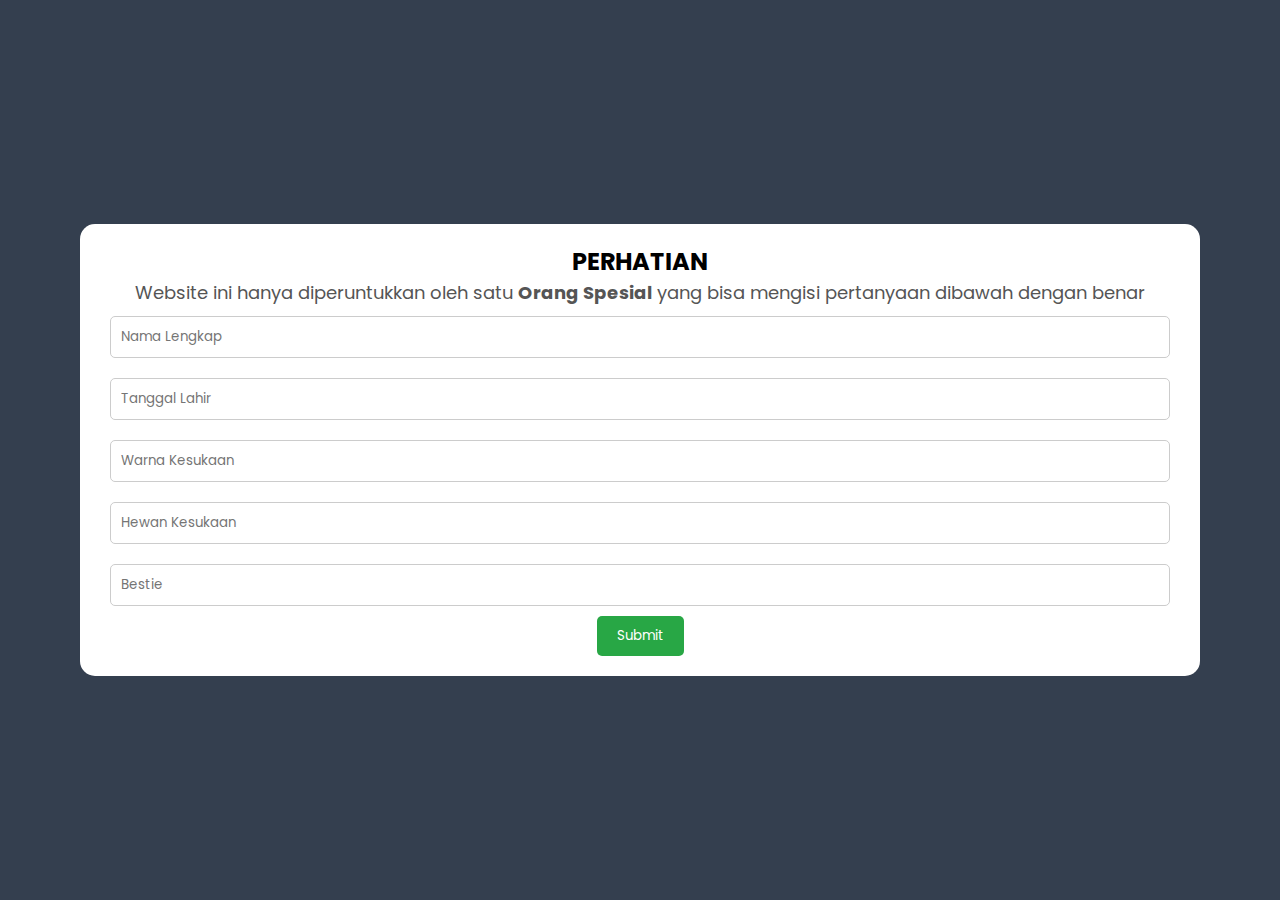
<file: index.html>
<!DOCTYPE html>
<html lang="en">
<head>
  <meta charset="UTF-8">
  <meta name="viewport" content="width=device-width, initial-scale=1.0">
  <link rel="stylesheet" href="css/style.css">
  <title>Umi Birthday</title>
</head>
<style>
  form input[type="text"],
  form input[type="date"] {
    width: calc(100% - 20px);
    padding: 10px;
    margin: 10px 0;
    border: 1px solid #ccc;
    border-radius: 5px;
  }
  form button {
    padding: 10px 20px;
    background-color: #28a745;
    color: #fff;
    border: none;
    border-radius: 5px;
    cursor: pointer;
  }
  form button:disabled {
    background-color: #ccc;
  }
</style>
<body>
  <div class="wrapper">
    <div class="container">
      <!-- Card Izin -->
      <div class="card">
        <h2>PERHATIAN</h2>
        <p>Website ini hanya diperuntukkan oleh satu <strong>Orang Spesial</strong> yang bisa mengisi pertanyaan dibawah dengan benar</p>
        <form id="authForm">
          <input type="text" id="name" placeholder="Nama Lengkap" required>
          <input type="text" id="birthDate" placeholder="Tanggal Lahir" required>
          <input type="text" id="favcolor" placeholder="Warna Kesukaan" required>
          <input type="text" id="favanimal" placeholder="Hewan Kesukaan" required>
          <input type="text" id="bestie" placeholder="Bestie" required>
          <button type="button" id="submitButton">Submit</button>
        </form>
      </div>
    </div>
  </div>
  <script>
    const correctName = "sumi fitria";
    const correctBirthDate = "27 november";
    const correctFavcolor = ["hitam", "biru", "merah muda"];
    const correctFavanimal = "kucing";
    const correctBestie = "sakit perut";

    const submitButton = document.getElementById('submitButton');

    submitButton.addEventListener('click', function () {
      const name = document.getElementById('name').value.toLowerCase().trim();
      const birthDate = document.getElementById('birthDate').value.toLowerCase().trim();
      const favcolor = document.getElementById('favcolor').value.toLowerCase().trim();
      const favanimal = document.getElementById('favanimal').value.toLowerCase().trim();
      const bestie = document.getElementById('bestie').value.toLowerCase().trim();

      // Periksa jawaban
      if (name === correctName && 
          birthDate === correctBirthDate && 
          correctFavcolor.includes(favcolor) && 
          favanimal === correctFavanimal && 
          bestie === correctBestie) {
        alert("Cieee.. ada yang makin tua nih wkwkwkk.");
        window.location.href = "imgslider.html"; // Pindah ke imgslider.html
      } else {
        alert("Siapa nih gakenal!");
      }
    });
  </script>
</body>
</html>
</file>
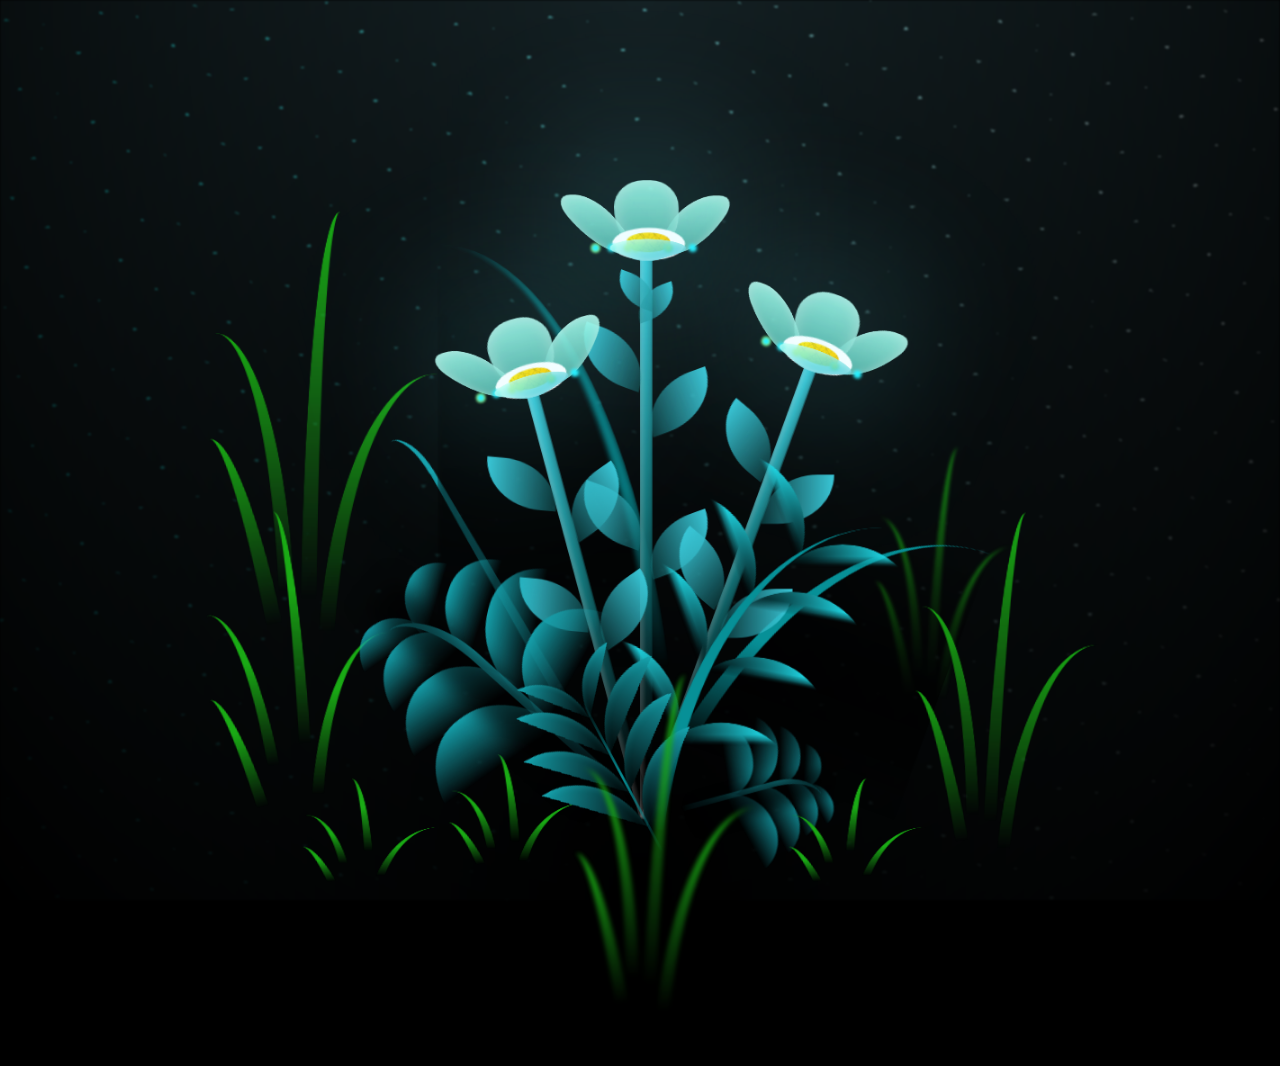
<file: flower.html>
<!DOCTYPE html>
<html lang="en">
<head>
    <meta charset="UTF-8">
    <meta http-equiv="X-UA-Compatible" content="IE=edge">
    <meta name="viewport" content="width=device-width, initial-scale=1.0">
    <link rel="stylesheet" href="css/main.css">
    <link rel="icon" href="img/flowers.png" type="image/x-icon">
    <title>flowers</title>
</head>
<body class="container">
  <!-- Pembuat code: https://codepen.io/mdusmanansari/pen/BamepLe -->
    <div class="night"></div>
    <div class="flowers">
      <div class="flower flower--1">
        <div class="flower__leafs flower__leafs--1">
          <div class="flower__leaf flower__leaf--1"></div>
          <div class="flower__leaf flower__leaf--2"></div>
          <div class="flower__leaf flower__leaf--3"></div>
          <div class="flower__leaf flower__leaf--4"></div>
          <div class="flower__white-circle"></div>
  
          <div class="flower__light flower__light--1"></div>
          <div class="flower__light flower__light--2"></div>
          <div class="flower__light flower__light--3"></div>
          <div class="flower__light flower__light--4"></div>
          <div class="flower__light flower__light--5"></div>
          <div class="flower__light flower__light--6"></div>
          <div class="flower__light flower__light--7"></div>
          <div class="flower__light flower__light--8"></div>
  
        </div>
        <div class="flower__line">
          <div class="flower__line__leaf flower__line__leaf--1"></div>
          <div class="flower__line__leaf flower__line__leaf--2"></div>
          <div class="flower__line__leaf flower__line__leaf--3"></div>
          <div class="flower__line__leaf flower__line__leaf--4"></div>
          <div class="flower__line__leaf flower__line__leaf--5"></div>
          <div class="flower__line__leaf flower__line__leaf--6"></div>
        </div>
      </div>
  
      <div class="flower flower--2">
        <div class="flower__leafs flower__leafs--2">
          <div class="flower__leaf flower__leaf--1"></div>
          <div class="flower__leaf flower__leaf--2"></div>
          <div class="flower__leaf flower__leaf--3"></div>
          <div class="flower__leaf flower__leaf--4"></div>
          <div class="flower__white-circle"></div>
  
          <div class="flower__light flower__light--1"></div>
          <div class="flower__light flower__light--2"></div>
          <div class="flower__light flower__light--3"></div>
          <div class="flower__light flower__light--4"></div>
          <div class="flower__light flower__light--5"></div>
          <div class="flower__light flower__light--6"></div>
          <div class="flower__light flower__light--7"></div>
          <div class="flower__light flower__light--8"></div>
  
        </div>
        <div class="flower__line">
          <div class="flower__line__leaf flower__line__leaf--1"></div>
          <div class="flower__line__leaf flower__line__leaf--2"></div>
          <div class="flower__line__leaf flower__line__leaf--3"></div>
          <div class="flower__line__leaf flower__line__leaf--4"></div>
        </div>
      </div>
  
      <div class="flower flower--3">
        <div class="flower__leafs flower__leafs--3">
          <div class="flower__leaf flower__leaf--1"></div>
          <div class="flower__leaf flower__leaf--2"></div>
          <div class="flower__leaf flower__leaf--3"></div>
          <div class="flower__leaf flower__leaf--4"></div>
          <div class="flower__white-circle"></div>
  
          <div class="flower__light flower__light--1"></div>
          <div class="flower__light flower__light--2"></div>
          <div class="flower__light flower__light--3"></div>
          <div class="flower__light flower__light--4"></div>
          <div class="flower__light flower__light--5"></div>
          <div class="flower__light flower__light--6"></div>
          <div class="flower__light flower__light--7"></div>
          <div class="flower__light flower__light--8"></div>
  
        </div>
        <div class="flower__line">
          <div class="flower__line__leaf flower__line__leaf--1"></div>
          <div class="flower__line__leaf flower__line__leaf--2"></div>
          <div class="flower__line__leaf flower__line__leaf--3"></div>
          <div class="flower__line__leaf flower__line__leaf--4"></div>
        </div>
      </div>
  
      <div class="grow-ans" style="--d:1.2s">
        <div class="flower__g-long">
          <div class="flower__g-long__top"></div>
          <div class="flower__g-long__bottom"></div>
        </div>
      </div>
  
      <div class="growing-grass">
        <div class="flower__grass flower__grass--1">
          <div class="flower__grass--top"></div>
          <div class="flower__grass--bottom"></div>
          <div class="flower__grass__leaf flower__grass__leaf--1"></div>
          <div class="flower__grass__leaf flower__grass__leaf--2"></div>
          <div class="flower__grass__leaf flower__grass__leaf--3"></div>
          <div class="flower__grass__leaf flower__grass__leaf--4"></div>
          <div class="flower__grass__leaf flower__grass__leaf--5"></div>
          <div class="flower__grass__leaf flower__grass__leaf--6"></div>
          <div class="flower__grass__leaf flower__grass__leaf--7"></div>
          <div class="flower__grass__leaf flower__grass__leaf--8"></div>
          <div class="flower__grass__overlay"></div>
        </div>
      </div>
  
      <div class="growing-grass">
        <div class="flower__grass flower__grass--2">
          <div class="flower__grass--top"></div>
          <div class="flower__grass--bottom"></div>
          <div class="flower__grass__leaf flower__grass__leaf--1"></div>
          <div class="flower__grass__leaf flower__grass__leaf--2"></div>
          <div class="flower__grass__leaf flower__grass__leaf--3"></div>
          <div class="flower__grass__leaf flower__grass__leaf--4"></div>
          <div class="flower__grass__leaf flower__grass__leaf--5"></div>
          <div class="flower__grass__leaf flower__grass__leaf--6"></div>
          <div class="flower__grass__leaf flower__grass__leaf--7"></div>
          <div class="flower__grass__leaf flower__grass__leaf--8"></div>
          <div class="flower__grass__overlay"></div>
        </div>
      </div>
  
      <div class="grow-ans" style="--d:2.4s">
        <div class="flower__g-right flower__g-right--1">
          <div class="leaf"></div>
        </div>
      </div>
  
      <div class="grow-ans" style="--d:2.8s">
        <div class="flower__g-right flower__g-right--2">
          <div class="leaf"></div>
        </div>
      </div>
  
      <div class="grow-ans" style="--d:2.8s">
        <div class="flower__g-front">
          <div class="flower__g-front__leaf-wrapper flower__g-front__leaf-wrapper--1">
            <div class="flower__g-front__leaf"></div>
          </div>
          <div class="flower__g-front__leaf-wrapper flower__g-front__leaf-wrapper--2">
            <div class="flower__g-front__leaf"></div>
          </div>
          <div class="flower__g-front__leaf-wrapper flower__g-front__leaf-wrapper--3">
            <div class="flower__g-front__leaf"></div>
          </div>
          <div class="flower__g-front__leaf-wrapper flower__g-front__leaf-wrapper--4">
            <div class="flower__g-front__leaf"></div>
          </div>
          <div class="flower__g-front__leaf-wrapper flower__g-front__leaf-wrapper--5">
            <div class="flower__g-front__leaf"></div>
          </div>
          <div class="flower__g-front__leaf-wrapper flower__g-front__leaf-wrapper--6">
            <div class="flower__g-front__leaf"></div>
          </div>
          <div class="flower__g-front__leaf-wrapper flower__g-front__leaf-wrapper--7">
            <div class="flower__g-front__leaf"></div>
          </div>
          <div class="flower__g-front__leaf-wrapper flower__g-front__leaf-wrapper--8">
            <div class="flower__g-front__leaf"></div>
          </div>
          <div class="flower__g-front__line"></div>
        </div>
      </div>
  
      <div class="grow-ans" style="--d:3.2s">
        <div class="flower__g-fr">
          <div class="leaf"></div>
          <div class="flower__g-fr__leaf flower__g-fr__leaf--1"></div>
          <div class="flower__g-fr__leaf flower__g-fr__leaf--2"></div>
          <div class="flower__g-fr__leaf flower__g-fr__leaf--3"></div>
          <div class="flower__g-fr__leaf flower__g-fr__leaf--4"></div>
          <div class="flower__g-fr__leaf flower__g-fr__leaf--5"></div>
          <div class="flower__g-fr__leaf flower__g-fr__leaf--6"></div>
          <div class="flower__g-fr__leaf flower__g-fr__leaf--7"></div>
          <div class="flower__g-fr__leaf flower__g-fr__leaf--8"></div>
        </div>
      </div>
  
      <div class="long-g long-g--0">
        <div class="grow-ans" style="--d:3s">
          <div class="leaf leaf--0"></div>
        </div>
        <div class="grow-ans" style="--d:2.2s">
          <div class="leaf leaf--1"></div>
        </div>
        <div class="grow-ans" style="--d:3.4s">
          <div class="leaf leaf--2"></div>
        </div>
        <div class="grow-ans" style="--d:3.6s">
          <div class="leaf leaf--3"></div>
        </div>
      </div>
  
      <div class="long-g long-g--1">
        <div class="grow-ans" style="--d:3.6s">
          <div class="leaf leaf--0"></div>
        </div>
        <div class="grow-ans" style="--d:3.8s">
          <div class="leaf leaf--1"></div>
        </div>
        <div class="grow-ans" style="--d:4s">
          <div class="leaf leaf--2"></div>
        </div>
        <div class="grow-ans" style="--d:4.2s">
          <div class="leaf leaf--3"></div>
        </div>
      </div>
  
      <div class="long-g long-g--2">
        <div class="grow-ans" style="--d:4s">
          <div class="leaf leaf--0"></div>
        </div>
        <div class="grow-ans" style="--d:4.2s">
          <div class="leaf leaf--1"></div>
        </div>
        <div class="grow-ans" style="--d:4.4s">
          <div class="leaf leaf--2"></div>
        </div>
        <div class="grow-ans" style="--d:4.6s">
          <div class="leaf leaf--3"></div>
        </div>
      </div>
  
      <div class="long-g long-g--3">
        <div class="grow-ans" style="--d:4s">
          <div class="leaf leaf--0"></div>
        </div>
        <div class="grow-ans" style="--d:4.2s">
          <div class="leaf leaf--1"></div>
        </div>
        <div class="grow-ans" style="--d:3s">
          <div class="leaf leaf--2"></div>
        </div>
        <div class="grow-ans" style="--d:3.6s">
          <div class="leaf leaf--3"></div>
        </div>
      </div>
  
      <div class="long-g long-g--4">
        <div class="grow-ans" style="--d:4s">
          <div class="leaf leaf--0"></div>
        </div>
        <div class="grow-ans" style="--d:4.2s">
          <div class="leaf leaf--1"></div>
        </div>
        <div class="grow-ans" style="--d:3s">
          <div class="leaf leaf--2"></div>
        </div>
        <div class="grow-ans" style="--d:3.6s">
          <div class="leaf leaf--3"></div>
        </div>
      </div>
  
      <div class="long-g long-g--5">
        <div class="grow-ans" style="--d:4s">
          <div class="leaf leaf--0"></div>
        </div>
        <div class="grow-ans" style="--d:4.2s">
          <div class="leaf leaf--1"></div>
        </div>
        <div class="grow-ans" style="--d:3s">
          <div class="leaf leaf--2"></div>
        </div>
        <div class="grow-ans" style="--d:3.6s">
          <div class="leaf leaf--3"></div>
        </div>
      </div>
  
      <div class="long-g long-g--6">
        <div class="grow-ans" style="--d:4.2s">
          <div class="leaf leaf--0"></div>
        </div>
        <div class="grow-ans" style="--d:4.4s">
          <div class="leaf leaf--1"></div>
        </div>
        <div class="grow-ans" style="--d:4.6s">
          <div class="leaf leaf--2"></div>
        </div>
        <div class="grow-ans" style="--d:4.8s">
          <div class="leaf leaf--3"></div>
        </div>
      </div>
  
      <div class="long-g long-g--7">
        <div class="grow-ans" style="--d:3s">
          <div class="leaf leaf--0"></div>
        </div>
        <div class="grow-ans" style="--d:3.2s">
          <div class="leaf leaf--1"></div>
        </div>
        <div class="grow-ans" style="--d:3.5s">
          <div class="leaf leaf--2"></div>
        </div>
        <div class="grow-ans" style="--d:3.6s">
          <div class="leaf leaf--3"></div>
        </div>
      </div>
    </div>
    <script src="script.js"></script>
  </body>
</html>
</file>
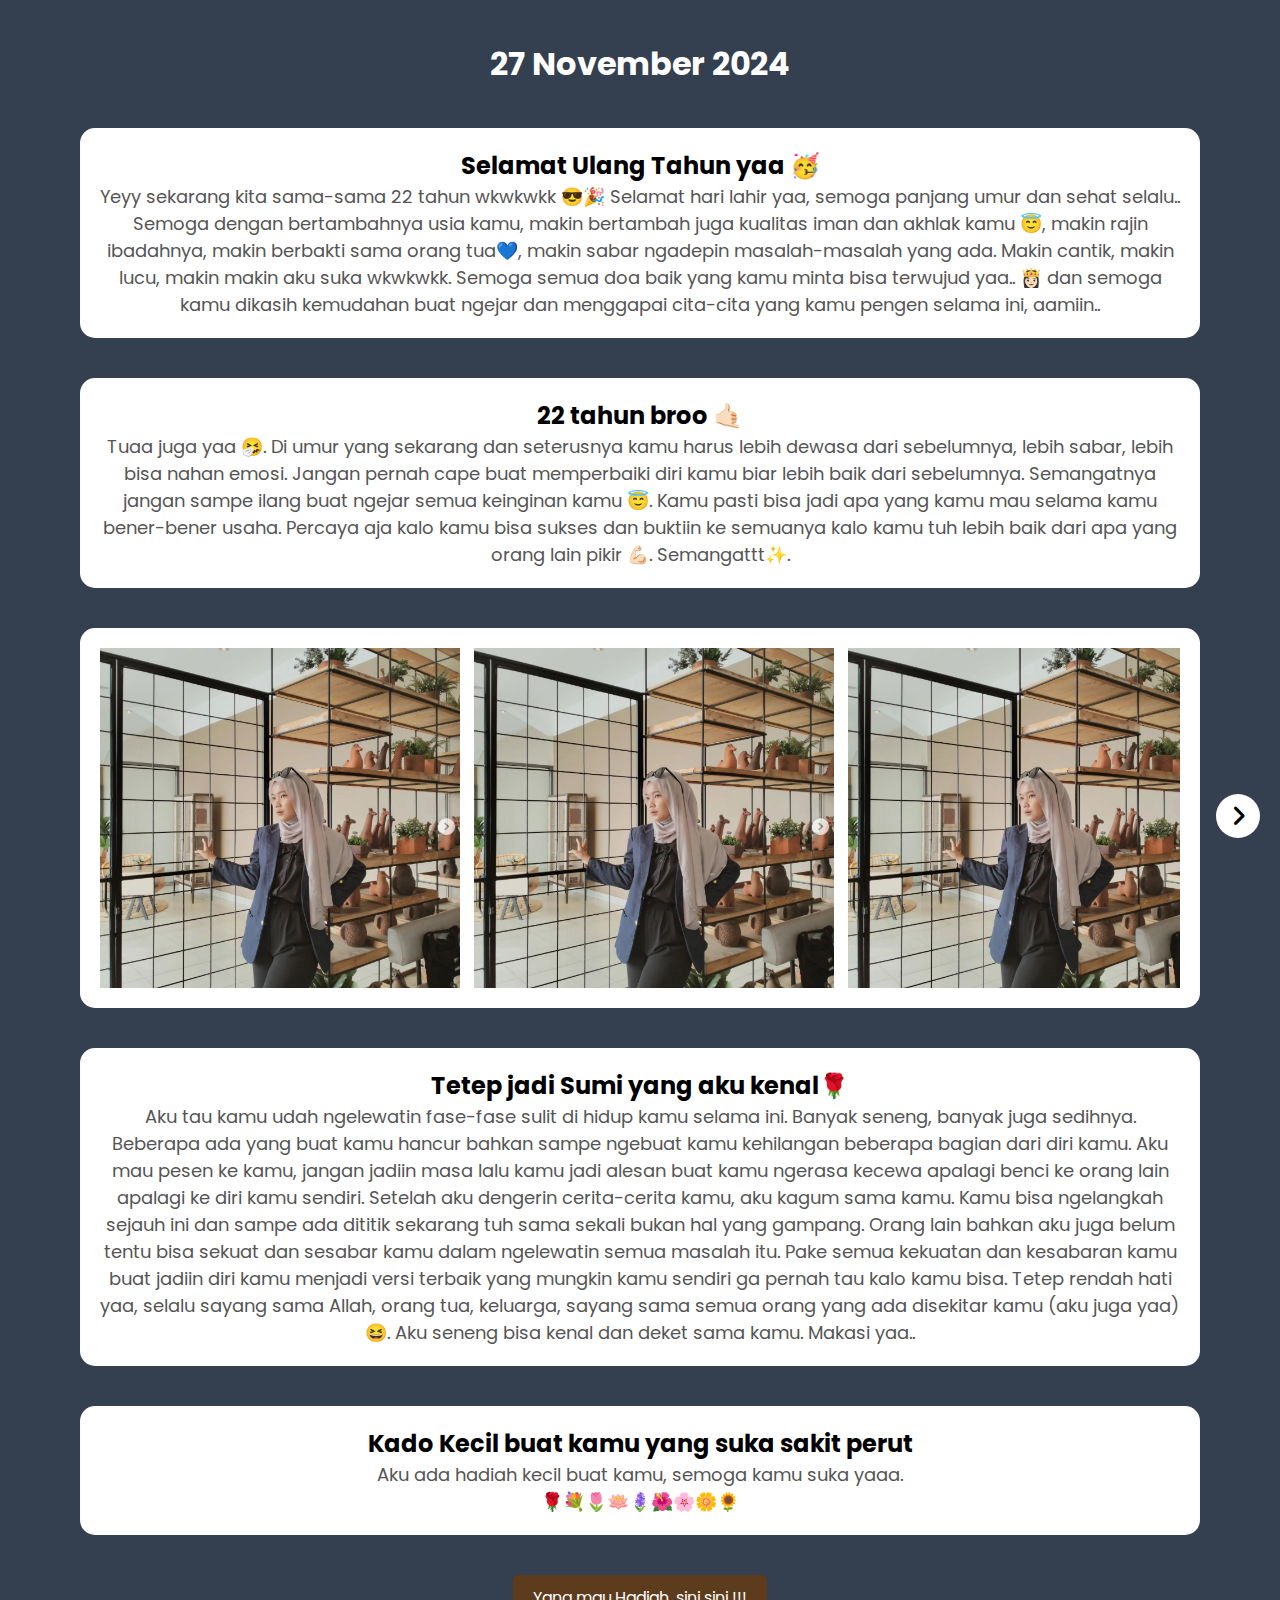
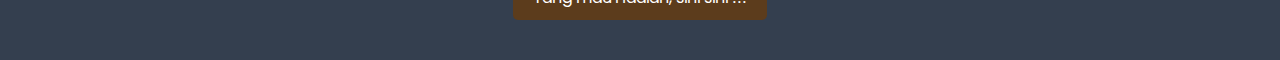
<file: imgslider.html>
<!DOCTYPE html>
<!-- Coding By CodingNepal - youtube.com/codingnepal -->
<html lang="en" dir="ltr">
  <head>
    <meta charset="utf-8" />
    <title>Umi Birthday</title>
    <link rel="stylesheet" href="css/style.css" />
    <meta name="viewport" content="width=device-width, initial-scale=1.0, maximum-scale=1, user-scalable=no" />
    <link
      rel="stylesheet"
      href="https://cdnjs.cloudflare.com/ajax/libs/font-awesome/6.2.0/css/all.min.css"
    />
    <script src="script.js" defer></script>
  </head>
  <body>
    <!-- Audio element for background music -->

    <h1 class="title">27 November 2024</h1>
    <div class="wrapper">
      <div class="container">
        <!-- Card Ucapan 1 -->
        <div class="card">
          <h2>Selamat Ulang Tahun yaa 🥳</h2>
          <p>
            Yeyy sekarang kita sama-sama 22 tahun wkwkwkk 😎🎉 Selamat hari
            lahir yaa, semoga panjang umur dan sehat selalu.. Semoga dengan
            bertambahnya usia kamu, makin bertambah juga kualitas iman dan
            akhlak kamu 😇, makin rajin ibadahnya, makin berbakti sama orang
            tua💙, makin sabar ngadepin masalah-masalah yang ada. Makin cantik,
            makin lucu, makin makin aku suka wkwkwkk. Semoga semua doa baik yang
            kamu minta bisa terwujud yaa.. 👸🏻 dan semoga kamu dikasih kemudahan
            buat ngejar dan menggapai cita-cita yang kamu pengen selama ini,
            aamiin..
          </p>
        </div>
        <!-- Card Ucapan  -->
        <div class="card">
          <h2>22 tahun broo 🤙🏻</h2>
          <p>
            Tuaa juga yaa 🤧. Di umur yang sekarang dan seterusnya kamu harus
            lebih dewasa dari sebelumnya, lebih sabar, lebih bisa nahan emosi.
            Jangan pernah cape buat memperbaiki diri kamu biar lebih baik dari
            sebelumnya. Semangatnya jangan sampe ilang buat ngejar semua
            keinginan kamu 😇. Kamu pasti bisa jadi apa yang kamu mau selama
            kamu bener-bener usaha. Percaya aja kalo kamu bisa sukses dan
            buktiin ke semuanya kalo kamu tuh lebih baik dari apa yang orang
            lain pikir 💪🏻. Semangattt✨.
          </p>
        </div>
        <div class="card">
          <i id="left" class="fa-solid fa-angle-left"></i>
          <div class="carousel">
            <img src="img/sumi.png" alt="img" draggable="false" />
            <img src="img/sumi.png" alt="img" draggable="false" />
            <img src="img/sumi.png" alt="img" draggable="false" />
            <img src="img/sumi.png" alt="img" draggable="false" />
            <img src="img/sumi.png" alt="img" draggable="false" />
            <img src="img/sumi.png" alt="img" draggable="false" />
            <img src="img/sumi.png" alt="img" draggable="false" />
            <img src="img/sumi.png" alt="img" draggable="false" />
          </div>
        </div>
        <i id="right" class="fa-solid fa-angle-right"></i>
        <!-- Card Ucapan 3 -->
        <div class="card">
          <h2>Tetep jadi Sumi yang aku kenal🌹</h2>
          <p>
            Aku tau kamu udah ngelewatin fase-fase sulit di hidup kamu selama
            ini. Banyak seneng, banyak juga sedihnya. Beberapa ada yang buat
            kamu hancur bahkan sampe ngebuat kamu kehilangan beberapa bagian
            dari diri kamu. Aku mau pesen ke kamu, jangan jadiin masa lalu kamu
            jadi alesan buat kamu ngerasa kecewa apalagi benci ke orang lain
            apalagi ke diri kamu sendiri. Setelah aku dengerin cerita-cerita
            kamu, aku kagum sama kamu. Kamu bisa ngelangkah sejauh ini dan sampe
            ada dititik sekarang tuh sama sekali bukan hal yang gampang. Orang
            lain bahkan aku juga belum tentu bisa sekuat dan sesabar kamu dalam
            ngelewatin semua masalah itu. Pake semua kekuatan dan kesabaran kamu
            buat jadiin diri kamu menjadi versi terbaik yang mungkin kamu
            sendiri ga pernah tau kalo kamu bisa. Tetep rendah hati yaa, selalu
            sayang sama Allah, orang tua, keluarga, sayang sama semua orang yang
            ada disekitar kamu (aku juga yaa)😆. Aku seneng bisa kenal dan deket
            sama kamu. Makasi yaa..
          </p>
        </div>
        <!-- Card Ucapan 4 -->
        <div class="card">
          <h2>Kado Kecil buat kamu yang suka sakit perut</h2>
          <p>Aku ada hadiah kecil buat kamu, semoga kamu suka yaaa.</p>
          <p>🌹💐🌷🪷🪻🌺🌸🌼🌻</p>
        </div>
      </div>
    </div>
    <div>
      <button class="imgbutton">
        <a href="flower.html">Yang mau Hadiah, sini sini !!!</a>
      </button>
    </div>
  </body>
</html>
</file>
<file: css/style.css>
/* Import Google font - Poppins */
@import url('https://fonts.googleapis.com/css2?family=Poppins:wght@400;500;600&display=swap');
*{
  margin: 0;
  padding: 0;
  box-sizing: border-box;
  font-family: 'Poppins', sans-serif;
}
body{
  display: flex;
  flex-direction: column;
  padding: 0 35px;
  min-height: 100vh;
  align-items: center;
  justify-content: center;
  background: #343F4F;
  overflow-y: auto;
}
.wrapper{
  display: flex;
  max-width: 1200px;
  position: relative;
  flex-direction: column; /* Menyusun elemen secara vertikal */
  width: 100%;

}
.wrapper i{
  top: 50%;
  height: 44px;
  width: 44px;
  color: #343F4F;
  cursor: pointer;
  font-size: 1.15rem;
  position: absolute;
  text-align: center;
  line-height: 44px;
  background: #fff;
  border-radius: 50%;
  transform: translateY(-50%);
  transition: transform 0.1s linear;
}
.wrapper i:active{
  transform: translateY(-50%) scale(0.9);
}
.wrapper i:hover{
  background: #f2f2f2;
}
.wrapper i:first-child{
  left: -22px;
  display: none;
}
.wrapper i:last-child{
  right: -22px;
}
.wrapper .carousel{
  font-size: 0px;
  cursor: pointer;
  overflow: hidden;
  white-space: nowrap;
  scroll-behavior: smooth;
}
.carousel.dragging{
  cursor: grab;
  scroll-behavior: auto;
}
.carousel.dragging img{
  pointer-events: none;
}
.carousel img{
  height: 340px;
  object-fit: cover;
  user-select: none;
  margin-left: 14px;
  width: calc(100% / 3);
}
.carousel img:first-child{
  margin-left: 0px;
}

.container {
  text-align: center;

}

.card {
  background: white;
  border-radius: 15px;
  padding: 20px;
  max-width: 100%;
  margin: 40px;
  animation: fadeIn 2s;
}

.card h1 {
  font-size: 24px;
  margin: 0 0 10px;
  color: #5c3c1c;
}

.card p {
  font-size: 18px;
  color: #555;
}

.imgbutton {
  background: #5c3c1c;
  color: white;
  padding: 10px 20px;
  margin-bottom: 40px;
  border: none;
  border-radius: 5px;
  cursor: pointer;
  font-size: 16px;
  transition: background 0.3s;
}

.imgbutton a {
text-decoration: none;
color: inherit;
}

.imgbutton:hover {
  background: #e55a4e;
}

.title {
  text-align: center; /* Pusatkan teks secara horizontal */
  font-size: 2rem; /* Ukuran font lebih besar */
  font-weight: bold; /* Teks lebih tebal */
  margin-top: 40px;
  color: #ffffff; /* Warna teks */
}

#left, #right {
  position: absolute;
  top: 46%;
  transform: translateY(50%);
  font-size: 24px; /* Atur ukuran ikon */
  color: #000;
  cursor: pointer;
  z-index: 10;
}

#left {
  left: -20px;
}

#right {
  right: -20px;
}

@media screen and (max-width: 900px) {
  .carousel img{
    width: calc(100% / 2);
  }
}

@media screen and (max-width: 800px) {
  .carousel img{
    width: 100%;
  }

  #left, #right {
    position: absolute;
    top: 46%;
    transform: translateY(50%);
    font-size: 24px; /* Atur ukuran ikon */
    color: #000;
    cursor: pointer;
    z-index: 10;
}
}
</file>
<file: css/main.css>
*,
*::after,
*::before {
  padding: 0;
  margin: 0;
  box-sizing: border-box;
}

:root {
  --dark-color: #000;
}

body {
  display: flex;
  align-items: flex-end;
  justify-content: center;
  min-height: 100vh;
  background-color: var(--dark-color);
  overflow: hidden;
  perspective: 1000px;
}

.night {
  position: fixed;
  left: 50%;
  top: 0;
  transform: translateX(-50%);
  width: 100%;
  height: 100%;
  filter: blur(0.1vmin);
  background-image: radial-gradient(ellipse at top, transparent 0%, var(--dark-color)), radial-gradient(ellipse at bottom, var(--dark-color), rgba(145, 233, 255, 0.2)), repeating-linear-gradient(220deg, rgb(0, 0, 0) 0px, rgb(0, 0, 0) 19px, transparent 19px, transparent 22px), repeating-linear-gradient(189deg, rgb(0, 0, 0) 0px, rgb(0, 0, 0) 19px, transparent 19px, transparent 22px), repeating-linear-gradient(148deg, rgb(0, 0, 0) 0px, rgb(0, 0, 0) 19px, transparent 19px, transparent 22px), linear-gradient(90deg, rgb(0, 255, 250), rgb(240, 240, 240));
}

.flowers {
  position: relative;
  transform: scale(0.9);
}

.flower {
  position: absolute;
  bottom: 10vmin;
  transform-origin: bottom center;
  z-index: 10;
  --fl-speed: 0.8s;
}
.flower--1 {
  -webkit-animation: moving-flower-1 4s linear infinite;
          animation: moving-flower-1 4s linear infinite;
}
.flower--1 .flower__line {
  height: 70vmin;
  -webkit-animation-delay: 0.3s;
          animation-delay: 0.3s;
}
.flower--1 .flower__line__leaf--1 {
  -webkit-animation: blooming-leaf-right var(--fl-speed) 1.6s backwards;
          animation: blooming-leaf-right var(--fl-speed) 1.6s backwards;
}
.flower--1 .flower__line__leaf--2 {
  -webkit-animation: blooming-leaf-right var(--fl-speed) 1.4s backwards;
          animation: blooming-leaf-right var(--fl-speed) 1.4s backwards;
}
.flower--1 .flower__line__leaf--3 {
  -webkit-animation: blooming-leaf-left var(--fl-speed) 1.2s backwards;
          animation: blooming-leaf-left var(--fl-speed) 1.2s backwards;
}
.flower--1 .flower__line__leaf--4 {
  -webkit-animation: blooming-leaf-left var(--fl-speed) 1s backwards;
          animation: blooming-leaf-left var(--fl-speed) 1s backwards;
}
.flower--1 .flower__line__leaf--5 {
  -webkit-animation: blooming-leaf-right var(--fl-speed) 1.8s backwards;
          animation: blooming-leaf-right var(--fl-speed) 1.8s backwards;
}
.flower--1 .flower__line__leaf--6 {
  -webkit-animation: blooming-leaf-left var(--fl-speed) 2s backwards;
          animation: blooming-leaf-left var(--fl-speed) 2s backwards;
}
.flower--2 {
  left: 50%;
  transform: rotate(20deg);
  -webkit-animation: moving-flower-2 4s linear infinite;
          animation: moving-flower-2 4s linear infinite;
}
.flower--2 .flower__line {
  height: 60vmin;
  -webkit-animation-delay: 0.6s;
          animation-delay: 0.6s;
}
.flower--2 .flower__line__leaf--1 {
  -webkit-animation: blooming-leaf-right var(--fl-speed) 1.9s backwards;
          animation: blooming-leaf-right var(--fl-speed) 1.9s backwards;
}
.flower--2 .flower__line__leaf--2 {
  -webkit-animation: blooming-leaf-right var(--fl-speed) 1.7s backwards;
          animation: blooming-leaf-right var(--fl-speed) 1.7s backwards;
}
.flower--2 .flower__line__leaf--3 {
  -webkit-animation: blooming-leaf-left var(--fl-speed) 1.5s backwards;
          animation: blooming-leaf-left var(--fl-speed) 1.5s backwards;
}
.flower--2 .flower__line__leaf--4 {
  -webkit-animation: blooming-leaf-left var(--fl-speed) 1.3s backwards;
          animation: blooming-leaf-left var(--fl-speed) 1.3s backwards;
}
.flower--3 {
  left: 50%;
  transform: rotate(-15deg);
  -webkit-animation: moving-flower-3 4s linear infinite;
          animation: moving-flower-3 4s linear infinite;
}
.flower--3 .flower__line {
  -webkit-animation-delay: 0.9s;
          animation-delay: 0.9s;
}
.flower--3 .flower__line__leaf--1 {
  -webkit-animation: blooming-leaf-right var(--fl-speed) 2.5s backwards;
          animation: blooming-leaf-right var(--fl-speed) 2.5s backwards;
}
.flower--3 .flower__line__leaf--2 {
  -webkit-animation: blooming-leaf-right var(--fl-speed) 2.3s backwards;
          animation: blooming-leaf-right var(--fl-speed) 2.3s backwards;
}
.flower--3 .flower__line__leaf--3 {
  -webkit-animation: blooming-leaf-left var(--fl-speed) 2.1s backwards;
          animation: blooming-leaf-left var(--fl-speed) 2.1s backwards;
}
.flower--3 .flower__line__leaf--4 {
  -webkit-animation: blooming-leaf-left var(--fl-speed) 1.9s backwards;
          animation: blooming-leaf-left var(--fl-speed) 1.9s backwards;
}
.flower__leafs {
  position: relative;
  -webkit-animation: blooming-flower 2s backwards;
          animation: blooming-flower 2s backwards;
}
.flower__leafs--1 {
  -webkit-animation-delay: 1.1s;
          animation-delay: 1.1s;
}
.flower__leafs--2 {
  -webkit-animation-delay: 1.4s;
          animation-delay: 1.4s;
}
.flower__leafs--3 {
  -webkit-animation-delay: 1.7s;
          animation-delay: 1.7s;
}
.flower__leafs::after {
  content: "";
  position: absolute;
  left: 0;
  top: 0;
  transform: translate(-50%, -100%);
  width: 8vmin;
  height: 8vmin;
  background-color: #6bf0ff;
  filter: blur(10vmin);
}
.flower__leaf {
  position: absolute;
  bottom: 0;
  left: 50%;
  width: 8vmin;
  height: 11vmin;
  border-radius: 51% 49% 47% 53%/44% 45% 55% 69%;
  background-color: #a7ffee;
  background-image: linear-gradient(to top, #54b8aa, #a7ffee);
  transform-origin: bottom center;
  opacity: 0.9;
  box-shadow: inset 0 0 2vmin rgba(255, 255, 255, 0.5);
}
.flower__leaf--1 {
  transform: translate(-10%, 1%) rotateY(40deg) rotateX(-50deg);
}
.flower__leaf--2 {
  transform: translate(-50%, -4%) rotateX(40deg);
}
.flower__leaf--3 {
  transform: translate(-90%, 0%) rotateY(45deg) rotateX(50deg);
}
.flower__leaf--4 {
  width: 8vmin;
  height: 8vmin;
  transform-origin: bottom left;
  border-radius: 4vmin 10vmin 4vmin 4vmin;
  transform: translate(0%, 18%) rotateX(70deg) rotate(-43deg);
  background-image: linear-gradient(to top, #39c6d6, #a7ffee);
  z-index: 1;
  opacity: 0.8;
}
.flower__white-circle {
  position: absolute;
  left: -3.5vmin;
  top: -3vmin;
  width: 9vmin;
  height: 4vmin;
  border-radius: 50%;
  background-color: #fff;
}
.flower__white-circle::after {
  content: "";
  position: absolute;
  left: 50%;
  top: 45%;
  transform: translate(-50%, -50%);
  width: 60%;
  height: 60%;
  border-radius: inherit;
  background-image: repeating-linear-gradient(135deg, rgba(0, 0, 0, 0.03) 0px, rgba(0, 0, 0, 0.03) 1px, transparent 1px, transparent 12px), repeating-linear-gradient(45deg, rgba(0, 0, 0, 0.03) 0px, rgba(0, 0, 0, 0.03) 1px, transparent 1px, transparent 12px), repeating-linear-gradient(67.5deg, rgba(0, 0, 0, 0.03) 0px, rgba(0, 0, 0, 0.03) 1px, transparent 1px, transparent 12px), repeating-linear-gradient(135deg, rgba(0, 0, 0, 0.03) 0px, rgba(0, 0, 0, 0.03) 1px, transparent 1px, transparent 12px), repeating-linear-gradient(45deg, rgba(0, 0, 0, 0.03) 0px, rgba(0, 0, 0, 0.03) 1px, transparent 1px, transparent 12px), repeating-linear-gradient(112.5deg, rgba(0, 0, 0, 0.03) 0px, rgba(0, 0, 0, 0.03) 1px, transparent 1px, transparent 12px), repeating-linear-gradient(112.5deg, rgba(0, 0, 0, 0.03) 0px, rgba(0, 0, 0, 0.03) 1px, transparent 1px, transparent 12px), repeating-linear-gradient(45deg, rgba(0, 0, 0, 0.03) 0px, rgba(0, 0, 0, 0.03) 1px, transparent 1px, transparent 12px), repeating-linear-gradient(22.5deg, rgba(0, 0, 0, 0.03) 0px, rgba(0, 0, 0, 0.03) 1px, transparent 1px, transparent 12px), repeating-linear-gradient(45deg, rgba(0, 0, 0, 0.03) 0px, rgba(0, 0, 0, 0.03) 1px, transparent 1px, transparent 12px), repeating-linear-gradient(22.5deg, rgba(0, 0, 0, 0.03) 0px, rgba(0, 0, 0, 0.03) 1px, transparent 1px, transparent 12px), repeating-linear-gradient(135deg, rgba(0, 0, 0, 0.03) 0px, rgba(0, 0, 0, 0.03) 1px, transparent 1px, transparent 12px), repeating-linear-gradient(157.5deg, rgba(0, 0, 0, 0.03) 0px, rgba(0, 0, 0, 0.03) 1px, transparent 1px, transparent 12px), repeating-linear-gradient(67.5deg, rgba(0, 0, 0, 0.03) 0px, rgba(0, 0, 0, 0.03) 1px, transparent 1px, transparent 12px), repeating-linear-gradient(67.5deg, rgba(0, 0, 0, 0.03) 0px, rgba(0, 0, 0, 0.03) 1px, transparent 1px, transparent 12px), linear-gradient(90deg, rgb(255, 235, 18), rgb(255, 206, 0));
}
.flower__line {
  height: 55vmin;
  width: 1.5vmin;
  background-image: linear-gradient(to left, rgba(0, 0, 0, 0.2), transparent, rgba(255, 255, 255, 0.2)), linear-gradient(to top, transparent 10%, #14757a, #39c6d6);
  box-shadow: inset 0 0 2px rgba(0, 0, 0, 0.5);
  -webkit-animation: grow-flower-tree 4s backwards;
          animation: grow-flower-tree 4s backwards;
}
.flower__line__leaf {
  --w: 7vmin;
  --h: calc(var(--w) + 2vmin);
  position: absolute;
  top: 20%;
  left: 90%;
  width: var(--w);
  height: var(--h);
  border-top-right-radius: var(--h);
  border-bottom-left-radius: var(--h);
  background-image: linear-gradient(to top, rgba(20, 117, 122, 0.4), #39c6d6);
}
.flower__line__leaf--1 {
  transform: rotate(70deg) rotateY(30deg);
}
.flower__line__leaf--2 {
  top: 45%;
  transform: rotate(70deg) rotateY(30deg);
}
.flower__line__leaf--3, .flower__line__leaf--4, .flower__line__leaf--6 {
  border-top-right-radius: 0;
  border-bottom-left-radius: 0;
  border-top-left-radius: var(--h);
  border-bottom-right-radius: var(--h);
  left: -460%;
  top: 12%;
  transform: rotate(-70deg) rotateY(30deg);
}
.flower__line__leaf--4 {
  top: 40%;
}
.flower__line__leaf--5 {
  top: 0;
  transform-origin: left;
  transform: rotate(70deg) rotateY(30deg) scale(0.6);
}
.flower__line__leaf--6 {
  top: -2%;
  left: -450%;
  transform-origin: right;
  transform: rotate(-70deg) rotateY(30deg) scale(0.6);
}
.flower__light {
  position: absolute;
  bottom: 0vmin;
  width: 1vmin;
  height: 1vmin;
  background-color: rgb(255, 251, 0);
  border-radius: 50%;
  filter: blur(0.2vmin);
  -webkit-animation: light-ans 4s linear infinite backwards;
          animation: light-ans 4s linear infinite backwards;
}
.flower__light:nth-child(odd) {
  background-color: #23f0ff;
}
.flower__light--1 {
  left: -2vmin;
  -webkit-animation-delay: 1s;
          animation-delay: 1s;
}
.flower__light--2 {
  left: 3vmin;
  -webkit-animation-delay: 0.5s;
          animation-delay: 0.5s;
}
.flower__light--3 {
  left: -6vmin;
  -webkit-animation-delay: 0.3s;
          animation-delay: 0.3s;
}
.flower__light--4 {
  left: 6vmin;
  -webkit-animation-delay: 0.9s;
          animation-delay: 0.9s;
}
.flower__light--5 {
  left: -1vmin;
  -webkit-animation-delay: 1.5s;
          animation-delay: 1.5s;
}
.flower__light--6 {
  left: -4vmin;
  -webkit-animation-delay: 3s;
          animation-delay: 3s;
}
.flower__light--7 {
  left: 3vmin;
  -webkit-animation-delay: 2s;
          animation-delay: 2s;
}
.flower__light--8 {
  left: -6vmin;
  -webkit-animation-delay: 3.5s;
          animation-delay: 3.5s;
}
.flower__grass {
  --c: #159faa;
  --line-w: 1.5vmin;
  position: absolute;
  bottom: 12vmin;
  left: -7vmin;
  display: flex;
  flex-direction: column;
  align-items: flex-end;
  z-index: 20;
  transform-origin: bottom center;
  transform: rotate(-48deg) rotateY(40deg);
}
.flower__grass--1 {
  -webkit-animation: moving-grass 2s linear infinite;
          animation: moving-grass 2s linear infinite;
}
.flower__grass--2 {
  left: 2vmin;
  bottom: 10vmin;
  transform: scale(0.5) rotate(75deg) rotateX(10deg) rotateY(-200deg);
  opacity: 0.8;
  z-index: 0;
  -webkit-animation: moving-grass--2 1.5s linear infinite;
          animation: moving-grass--2 1.5s linear infinite;
}
.flower__grass--top {
  width: 7vmin;
  height: 10vmin;
  border-top-right-radius: 100%;
  border-right: var(--line-w) solid var(--c);
  transform-origin: bottom center;
  transform: rotate(-2deg);
}
.flower__grass--bottom {
  margin-top: -2px;
  width: var(--line-w);
  height: 25vmin;
  background-image: linear-gradient(to top, transparent, var(--c));
}
.flower__grass__leaf {
  --size: 10vmin;
  position: absolute;
  width: calc(var(--size) * 2.1);
  height: var(--size);
  border-top-left-radius: var(--size);
  border-top-right-radius: var(--size);
  background-image: linear-gradient(to top, transparent, transparent 30%, var(--c));
  z-index: 100;
}
.flower__grass__leaf--1 {
  top: -6%;
  left: 30%;
  --size: 6vmin;
  transform: rotate(-20deg);
  -webkit-animation: growing-grass-ans--1 2s 2.6s backwards;
          animation: growing-grass-ans--1 2s 2.6s backwards;
}
@-webkit-keyframes growing-grass-ans--1 {
  0% {
    transform-origin: bottom left;
    transform: rotate(-20deg) scale(0);
  }
}
@keyframes growing-grass-ans--1 {
  0% {
    transform-origin: bottom left;
    transform: rotate(-20deg) scale(0);
  }
}
.flower__grass__leaf--2 {
  top: -5%;
  left: -110%;
  --size: 6vmin;
  transform: rotate(10deg);
  -webkit-animation: growing-grass-ans--2 2s 2.4s linear backwards;
          animation: growing-grass-ans--2 2s 2.4s linear backwards;
}
@-webkit-keyframes growing-grass-ans--2 {
  0% {
    transform-origin: bottom right;
    transform: rotate(10deg) scale(0);
  }
}
@keyframes growing-grass-ans--2 {
  0% {
    transform-origin: bottom right;
    transform: rotate(10deg) scale(0);
  }
}
.flower__grass__leaf--3 {
  top: 5%;
  left: 60%;
  --size: 8vmin;
  transform: rotate(-18deg) rotateX(-20deg);
  -webkit-animation: growing-grass-ans--3 2s 2.2s linear backwards;
          animation: growing-grass-ans--3 2s 2.2s linear backwards;
}
@-webkit-keyframes growing-grass-ans--3 {
  0% {
    transform-origin: bottom left;
    transform: rotate(-18deg) rotateX(-20deg) scale(0);
  }
}
@keyframes growing-grass-ans--3 {
  0% {
    transform-origin: bottom left;
    transform: rotate(-18deg) rotateX(-20deg) scale(0);
  }
}
.flower__grass__leaf--4 {
  top: 6%;
  left: -135%;
  --size: 8vmin;
  transform: rotate(2deg);
  -webkit-animation: growing-grass-ans--4 2s 2s linear backwards;
          animation: growing-grass-ans--4 2s 2s linear backwards;
}
@-webkit-keyframes growing-grass-ans--4 {
  0% {
    transform-origin: bottom right;
    transform: rotate(2deg) scale(0);
  }
}
@keyframes growing-grass-ans--4 {
  0% {
    transform-origin: bottom right;
    transform: rotate(2deg) scale(0);
  }
}
.flower__grass__leaf--5 {
  top: 20%;
  left: 60%;
  --size: 10vmin;
  transform: rotate(-24deg) rotateX(-20deg);
  -webkit-animation: growing-grass-ans--5 2s 1.8s linear backwards;
          animation: growing-grass-ans--5 2s 1.8s linear backwards;
}
@-webkit-keyframes growing-grass-ans--5 {
  0% {
    transform-origin: bottom left;
    transform: rotate(-24deg) rotateX(-20deg) scale(0);
  }
}
@keyframes growing-grass-ans--5 {
  0% {
    transform-origin: bottom left;
    transform: rotate(-24deg) rotateX(-20deg) scale(0);
  }
}
.flower__grass__leaf--6 {
  top: 22%;
  left: -180%;
  --size: 10vmin;
  transform: rotate(10deg);
  -webkit-animation: growing-grass-ans--6 2s 1.6s linear backwards;
          animation: growing-grass-ans--6 2s 1.6s linear backwards;
}
@-webkit-keyframes growing-grass-ans--6 {
  0% {
    transform-origin: bottom right;
    transform: rotate(10deg) scale(0);
  }
}
@keyframes growing-grass-ans--6 {
  0% {
    transform-origin: bottom right;
    transform: rotate(10deg) scale(0);
  }
}
.flower__grass__leaf--7 {
  top: 39%;
  left: 70%;
  --size: 10vmin;
  transform: rotate(-10deg);
  -webkit-animation: growing-grass-ans--7 2s 1.4s linear backwards;
          animation: growing-grass-ans--7 2s 1.4s linear backwards;
}
@-webkit-keyframes growing-grass-ans--7 {
  0% {
    transform-origin: bottom left;
    transform: rotate(-10deg) scale(0);
  }
}
@keyframes growing-grass-ans--7 {
  0% {
    transform-origin: bottom left;
    transform: rotate(-10deg) scale(0);
  }
}
.flower__grass__leaf--8 {
  top: 40%;
  left: -215%;
  --size: 11vmin;
  transform: rotate(10deg);
  -webkit-animation: growing-grass-ans--8 2s 1.2s linear backwards;
          animation: growing-grass-ans--8 2s 1.2s linear backwards;
}
@-webkit-keyframes growing-grass-ans--8 {
  0% {
    transform-origin: bottom right;
    transform: rotate(10deg) scale(0);
  }
}
@keyframes growing-grass-ans--8 {
  0% {
    transform-origin: bottom right;
    transform: rotate(10deg) scale(0);
  }
}
.flower__grass__overlay {
  position: absolute;
  top: -10%;
  right: 0%;
  width: 100%;
  height: 100%;
  background-color: rgba(0, 0, 0, 0.6);
  filter: blur(1.5vmin);
  z-index: 100;
}
.flower__g-long {
  --w: 2vmin;
  --h: 6vmin;
  --c: #159faa;
  position: absolute;
  bottom: 10vmin;
  left: -3vmin;
  transform-origin: bottom center;
  transform: rotate(-30deg) rotateY(-20deg);
  display: flex;
  flex-direction: column;
  align-items: flex-end;
  -webkit-animation: flower-g-long-ans 3s linear infinite;
          animation: flower-g-long-ans 3s linear infinite;
}
@-webkit-keyframes flower-g-long-ans {
  0%, 100% {
    transform: rotate(-30deg) rotateY(-20deg);
  }
  50% {
    transform: rotate(-32deg) rotateY(-20deg);
  }
}
@keyframes flower-g-long-ans {
  0%, 100% {
    transform: rotate(-30deg) rotateY(-20deg);
  }
  50% {
    transform: rotate(-32deg) rotateY(-20deg);
  }
}
.flower__g-long__top {
  top: calc(var(--h) * -1);
  width: calc(var(--w) + 1vmin);
  height: var(--h);
  border-top-right-radius: 100%;
  border-right: 0.7vmin solid var(--c);
  transform: translate(-0.7vmin, 1vmin);
}
.flower__g-long__bottom {
  width: var(--w);
  height: 50vmin;
  transform-origin: bottom center;
  background-image: linear-gradient(to top, transparent 30%, var(--c));
  box-shadow: inset 0 0 2px rgba(0, 0, 0, 0.5);
  -webkit-clip-path: polygon(35% 0, 65% 1%, 100% 100%, 0% 100%);
          clip-path: polygon(35% 0, 65% 1%, 100% 100%, 0% 100%);
}
.flower__g-right {
  position: absolute;
  bottom: 6vmin;
  left: -2vmin;
  transform-origin: bottom left;
  transform: rotate(20deg);
}
.flower__g-right .leaf {
  width: 30vmin;
  height: 50vmin;
  border-top-left-radius: 100%;
  border-left: 2vmin solid #079097;
  background-image: linear-gradient(to bottom, transparent, var(--dark-color) 60%);
  -webkit-mask-image: linear-gradient(to top, transparent 30%, #079097 60%);
}
.flower__g-right--1 {
  -webkit-animation: flower-g-right-ans 2.5s linear infinite;
          animation: flower-g-right-ans 2.5s linear infinite;
}
.flower__g-right--2 {
  left: 5vmin;
  transform: rotateY(-180deg);
  -webkit-animation: flower-g-right-ans--2 3s linear infinite;
          animation: flower-g-right-ans--2 3s linear infinite;
}
.flower__g-right--2 .leaf {
  height: 75vmin;
  filter: blur(0.3vmin);
  opacity: 0.8;
}
@-webkit-keyframes flower-g-right-ans {
  0%, 100% {
    transform: rotate(20deg);
  }
  50% {
    transform: rotate(24deg) rotateX(-20deg);
  }
}
@keyframes flower-g-right-ans {
  0%, 100% {
    transform: rotate(20deg);
  }
  50% {
    transform: rotate(24deg) rotateX(-20deg);
  }
}
@-webkit-keyframes flower-g-right-ans--2 {
  0%, 100% {
    transform: rotateY(-180deg) rotate(0deg) rotateX(-20deg);
  }
  50% {
    transform: rotateY(-180deg) rotate(6deg) rotateX(-20deg);
  }
}
@keyframes flower-g-right-ans--2 {
  0%, 100% {
    transform: rotateY(-180deg) rotate(0deg) rotateX(-20deg);
  }
  50% {
    transform: rotateY(-180deg) rotate(6deg) rotateX(-20deg);
  }
}
.flower__g-front {
  position: absolute;
  bottom: 6vmin;
  left: 2.5vmin;
  z-index: 100;
  transform-origin: bottom center;
  transform: rotate(-28deg) rotateY(30deg) scale(1.04);
  -webkit-animation: flower__g-front-ans 2s linear infinite;
          animation: flower__g-front-ans 2s linear infinite;
}
@-webkit-keyframes flower__g-front-ans {
  0%, 100% {
    transform: rotate(-28deg) rotateY(30deg) scale(1.04);
  }
  50% {
    transform: rotate(-35deg) rotateY(40deg) scale(1.04);
  }
}
@keyframes flower__g-front-ans {
  0%, 100% {
    transform: rotate(-28deg) rotateY(30deg) scale(1.04);
  }
  50% {
    transform: rotate(-35deg) rotateY(40deg) scale(1.04);
  }
}
.flower__g-front__line {
  width: 0.3vmin;
  height: 20vmin;
  background-image: linear-gradient(to top, transparent, #079097, transparent 100%);
  position: relative;
}
.flower__g-front__leaf-wrapper {
  position: absolute;
  top: 0;
  left: 0;
  transform-origin: bottom left;
  transform: rotate(10deg);
}
.flower__g-front__leaf-wrapper:nth-child(even) {
  left: 0vmin;
  transform: rotateY(-180deg) rotate(5deg);
  -webkit-animation: flower__g-front__leaf-left-ans 1s ease-in backwards;
          animation: flower__g-front__leaf-left-ans 1s ease-in backwards;
}
.flower__g-front__leaf-wrapper:nth-child(odd) {
  -webkit-animation: flower__g-front__leaf-ans 1s ease-in backwards;
          animation: flower__g-front__leaf-ans 1s ease-in backwards;
}
.flower__g-front__leaf-wrapper--1 {
  top: -8vmin;
  transform: scale(0.7);
  -webkit-animation: flower__g-front__leaf-ans 1s 5.5s ease-in backwards !important;
          animation: flower__g-front__leaf-ans 1s 5.5s ease-in backwards !important;
}
.flower__g-front__leaf-wrapper--2 {
  top: -8vmin;
  transform: rotateY(-180deg) scale(0.7) !important;
  -webkit-animation: flower__g-front__leaf-left-ans-2 1s 4.6s ease-in backwards !important;
          animation: flower__g-front__leaf-left-ans-2 1s 4.6s ease-in backwards !important;
}
.flower__g-front__leaf-wrapper--3 {
  top: -3vmin;
  -webkit-animation: flower__g-front__leaf-ans 1s 4.6s ease-in backwards;
          animation: flower__g-front__leaf-ans 1s 4.6s ease-in backwards;
}
.flower__g-front__leaf-wrapper--4 {
  top: -3vmin;
  transform: rotateY(-180deg) scale(0.9) !important;
  -webkit-animation: flower__g-front__leaf-left-ans-2 1s 4.6s ease-in backwards !important;
          animation: flower__g-front__leaf-left-ans-2 1s 4.6s ease-in backwards !important;
}
@-webkit-keyframes flower__g-front__leaf-left-ans-2 {
  0% {
    transform: rotateY(-180deg) scale(0);
  }
}
@keyframes flower__g-front__leaf-left-ans-2 {
  0% {
    transform: rotateY(-180deg) scale(0);
  }
}
.flower__g-front__leaf-wrapper--5, .flower__g-front__leaf-wrapper--6 {
  top: 2vmin;
}
.flower__g-front__leaf-wrapper--7, .flower__g-front__leaf-wrapper--8 {
  top: 6.5vmin;
}
.flower__g-front__leaf-wrapper--2 {
  -webkit-animation-delay: 5.2s !important;
          animation-delay: 5.2s !important;
}
.flower__g-front__leaf-wrapper--3 {
  -webkit-animation-delay: 4.9s !important;
          animation-delay: 4.9s !important;
}
.flower__g-front__leaf-wrapper--5 {
  -webkit-animation-delay: 4.3s !important;
          animation-delay: 4.3s !important;
}
.flower__g-front__leaf-wrapper--6 {
  -webkit-animation-delay: 4.1s !important;
          animation-delay: 4.1s !important;
}
.flower__g-front__leaf-wrapper--7 {
  -webkit-animation-delay: 3.8s !important;
          animation-delay: 3.8s !important;
}
.flower__g-front__leaf-wrapper--8 {
  -webkit-animation-delay: 3.5s !important;
          animation-delay: 3.5s !important;
}
@-webkit-keyframes flower__g-front__leaf-ans {
  0% {
    transform: rotate(10deg) scale(0);
  }
}
@keyframes flower__g-front__leaf-ans {
  0% {
    transform: rotate(10deg) scale(0);
  }
}
@-webkit-keyframes flower__g-front__leaf-left-ans {
  0% {
    transform: rotateY(-180deg) rotate(5deg) scale(0);
  }
}
@keyframes flower__g-front__leaf-left-ans {
  0% {
    transform: rotateY(-180deg) rotate(5deg) scale(0);
  }
}
.flower__g-front__leaf {
  width: 10vmin;
  height: 10vmin;
  border-radius: 100% 0% 0% 100%/100% 100% 0% 0%;
  box-shadow: inset 0 2px 1vmin hsla(184deg, 97%, 58%, 0.2);
  background-image: linear-gradient(to bottom left, transparent, var(--dark-color)), linear-gradient(to bottom right, #159faa 50%, transparent 50%, transparent);
  -webkit-mask-image: linear-gradient(to bottom right, #159faa 50%, transparent 50%, transparent);
  mask-image: linear-gradient(to bottom right, #159faa 50%, transparent 50%, transparent);
}
.flower__g-fr {
  position: absolute;
  bottom: -4vmin;
  left: vmin;
  transform-origin: bottom left;
  z-index: 10;
  -webkit-animation: flower__g-fr-ans 2s linear infinite;
          animation: flower__g-fr-ans 2s linear infinite;
}
@-webkit-keyframes flower__g-fr-ans {
  0%, 100% {
    transform: rotate(2deg);
  }
  50% {
    transform: rotate(4deg);
  }
}
@keyframes flower__g-fr-ans {
  0%, 100% {
    transform: rotate(2deg);
  }
  50% {
    transform: rotate(4deg);
  }
}
.flower__g-fr .leaf {
  width: 30vmin;
  height: 50vmin;
  border-top-left-radius: 100%;
  border-left: 2vmin solid #079097;
  -webkit-mask-image: linear-gradient(to top, transparent 25%, #079097 50%);
  position: relative;
  z-index: 1;
}
.flower__g-fr__leaf {
  position: absolute;
  top: 0;
  left: 0;
  width: 10vmin;
  height: 10vmin;
  border-radius: 100% 0% 0% 100%/100% 100% 0% 0%;
  box-shadow: inset 0 2px 1vmin hsla(184deg, 97%, 58%, 0.2);
  background-image: linear-gradient(to bottom left, transparent, var(--dark-color) 98%), linear-gradient(to bottom right, #23f0ff 45%, transparent 50%, transparent);
  -webkit-mask-image: linear-gradient(135deg, #159faa 40%, transparent 50%, transparent);
}
.flower__g-fr__leaf--1 {
  left: 20vmin;
  transform: rotate(45deg);
  -webkit-animation: flower__g-fr-leaft-ans-1 0.5s 5.2s linear backwards;
          animation: flower__g-fr-leaft-ans-1 0.5s 5.2s linear backwards;
}
@-webkit-keyframes flower__g-fr-leaft-ans-1 {
  0% {
    transform-origin: left;
    transform: rotate(45deg) scale(0);
  }
}
@keyframes flower__g-fr-leaft-ans-1 {
  0% {
    transform-origin: left;
    transform: rotate(45deg) scale(0);
  }
}
.flower__g-fr__leaf--2 {
  left: 12vmin;
  top: -7vmin;
  transform: rotate(25deg) rotateY(-180deg);
  -webkit-animation: flower__g-fr-leaft-ans-6 0.5s 5s linear backwards;
          animation: flower__g-fr-leaft-ans-6 0.5s 5s linear backwards;
}
.flower__g-fr__leaf--3 {
  left: 15vmin;
  top: 6vmin;
  transform: rotate(55deg);
  -webkit-animation: flower__g-fr-leaft-ans-5 0.5s 4.8s linear backwards;
          animation: flower__g-fr-leaft-ans-5 0.5s 4.8s linear backwards;
}
.flower__g-fr__leaf--4 {
  left: 6vmin;
  top: -2vmin;
  transform: rotate(25deg) rotateY(-180deg);
  -webkit-animation: flower__g-fr-leaft-ans-6 0.5s 4.6s linear backwards;
          animation: flower__g-fr-leaft-ans-6 0.5s 4.6s linear backwards;
}
.flower__g-fr__leaf--5 {
  left: 10vmin;
  top: 14vmin;
  transform: rotate(55deg);
  -webkit-animation: flower__g-fr-leaft-ans-5 0.5s 4.4s linear backwards;
          animation: flower__g-fr-leaft-ans-5 0.5s 4.4s linear backwards;
}
@-webkit-keyframes flower__g-fr-leaft-ans-5 {
  0% {
    transform-origin: left;
    transform: rotate(55deg) scale(0);
  }
}
@keyframes flower__g-fr-leaft-ans-5 {
  0% {
    transform-origin: left;
    transform: rotate(55deg) scale(0);
  }
}
.flower__g-fr__leaf--6 {
  left: 0vmin;
  top: 6vmin;
  transform: rotate(25deg) rotateY(-180deg);
  -webkit-animation: flower__g-fr-leaft-ans-6 0.5s 4.2s linear backwards;
          animation: flower__g-fr-leaft-ans-6 0.5s 4.2s linear backwards;
}
@-webkit-keyframes flower__g-fr-leaft-ans-6 {
  0% {
    transform-origin: right;
    transform: rotate(25deg) rotateY(-180deg) scale(0);
  }
}
@keyframes flower__g-fr-leaft-ans-6 {
  0% {
    transform-origin: right;
    transform: rotate(25deg) rotateY(-180deg) scale(0);
  }
}
.flower__g-fr__leaf--7 {
  left: 5vmin;
  top: 22vmin;
  transform: rotate(45deg);
  -webkit-animation: flower__g-fr-leaft-ans-7 0.5s 4s linear backwards;
          animation: flower__g-fr-leaft-ans-7 0.5s 4s linear backwards;
}
@-webkit-keyframes flower__g-fr-leaft-ans-7 {
  0% {
    transform-origin: left;
    transform: rotate(45deg) scale(0);
  }
}
@keyframes flower__g-fr-leaft-ans-7 {
  0% {
    transform-origin: left;
    transform: rotate(45deg) scale(0);
  }
}
.flower__g-fr__leaf--8 {
  left: -4vmin;
  top: 15vmin;
  transform: rotate(15deg) rotateY(-180deg);
  -webkit-animation: flower__g-fr-leaft-ans-8 0.5s 3.8s linear backwards;
          animation: flower__g-fr-leaft-ans-8 0.5s 3.8s linear backwards;
}
@-webkit-keyframes flower__g-fr-leaft-ans-8 {
  0% {
    transform-origin: right;
    transform: rotate(15deg) rotateY(-180deg) scale(0);
  }
}
@keyframes flower__g-fr-leaft-ans-8 {
  0% {
    transform-origin: right;
    transform: rotate(15deg) rotateY(-180deg) scale(0);
  }
}

.long-g {
  position: absolute;
  bottom: 25vmin;
  left: -42vmin;
  transform-origin: bottom left;
}
.long-g--1 {
  bottom: 0vmin;
  transform: scale(0.8) rotate(-5deg);
}
.long-g--1 .leaf {
  -webkit-mask-image: linear-gradient(to top, transparent 40%, #079097 80%) !important;
}
.long-g--1 .leaf--1 {
  --w: 5vmin;
  --h: 60vmin;
  left: -2vmin;
  transform: rotate(3deg) rotateY(-180deg);
}
.long-g--2, .long-g--3 {
  bottom: -3vmin;
  left: -35vmin;
  transform-origin: center;
  transform: scale(0.6) rotateX(60deg);
}
.long-g--2 .leaf, .long-g--3 .leaf {
  -webkit-mask-image: linear-gradient(to top, transparent 50%, #079097 80%) !important;
}
.long-g--2 .leaf--1, .long-g--3 .leaf--1 {
  left: -1vmin;
  transform: rotateY(-180deg);
}
.long-g--3 {
  left: -17vmin;
  bottom: 0vmin;
}
.long-g--3 .leaf {
  -webkit-mask-image: linear-gradient(to top, transparent 40%, #079097 80%) !important;
}
.long-g--4 {
  left: 25vmin;
  bottom: -3vmin;
  transform-origin: center;
  transform: scale(0.6) rotateX(60deg);
}
.long-g--4 .leaf {
  -webkit-mask-image: linear-gradient(to top, transparent 50%, #079097 80%) !important;
}
.long-g--5 {
  left: 42vmin;
  bottom: 0vmin;
  transform: scale(0.8) rotate(2deg);
}
.long-g--6 {
  left: 0vmin;
  bottom: -20vmin;
  z-index: 100;
  filter: blur(0.3vmin);
  transform: scale(0.8) rotate(2deg);
}
.long-g--7 {
  left: 35vmin;
  bottom: 20vmin;
  z-index: -1;
  filter: blur(0.3vmin);
  transform: scale(0.6) rotate(2deg);
  opacity: 0.7;
}
.long-g .leaf {
  --w: 15vmin;
  --h: 40vmin;
  --c: #1aaa15;
  position: absolute;
  bottom: 0;
  width: var(--w);
  height: var(--h);
  border-top-left-radius: 100%;
  border-left: 2vmin solid var(--c);
  -webkit-mask-image: linear-gradient(to top, transparent 20%, var(--dark-color));
  transform-origin: bottom center;
}
.long-g .leaf--0 {
  left: 2vmin;
  -webkit-animation: leaf-ans-1 4s linear infinite;
          animation: leaf-ans-1 4s linear infinite;
}
.long-g .leaf--1 {
  --w: 5vmin;
  --h: 60vmin;
  -webkit-animation: leaf-ans-1 4s linear infinite;
          animation: leaf-ans-1 4s linear infinite;
}
.long-g .leaf--2 {
  --w: 10vmin;
  --h: 40vmin;
  left: -0.5vmin;
  bottom: 5vmin;
  transform-origin: bottom left;
  transform: rotateY(-180deg);
  -webkit-animation: leaf-ans-2 3s linear infinite;
          animation: leaf-ans-2 3s linear infinite;
}
.long-g .leaf--3 {
  --w: 5vmin;
  --h: 30vmin;
  left: -1vmin;
  bottom: 3.2vmin;
  transform-origin: bottom left;
  transform: rotate(-10deg) rotateY(-180deg);
  -webkit-animation: leaf-ans-3 3s linear infinite;
          animation: leaf-ans-3 3s linear infinite;
}

@-webkit-keyframes leaf-ans-1 {
  0%, 100% {
    transform: rotate(-5deg) scale(1);
  }
  50% {
    transform: rotate(5deg) scale(1.1);
  }
}

@keyframes leaf-ans-1 {
  0%, 100% {
    transform: rotate(-5deg) scale(1);
  }
  50% {
    transform: rotate(5deg) scale(1.1);
  }
}
@-webkit-keyframes leaf-ans-2 {
  0%, 100% {
    transform: rotateY(-180deg) rotate(5deg);
  }
  50% {
    transform: rotateY(-180deg) rotate(0deg) scale(1.1);
  }
}
@keyframes leaf-ans-2 {
  0%, 100% {
    transform: rotateY(-180deg) rotate(5deg);
  }
  50% {
    transform: rotateY(-180deg) rotate(0deg) scale(1.1);
  }
}
@-webkit-keyframes leaf-ans-3 {
  0%, 100% {
    transform: rotate(-10deg) rotateY(-180deg);
  }
  50% {
    transform: rotate(-20deg) rotateY(-180deg);
  }
}
@keyframes leaf-ans-3 {
  0%, 100% {
    transform: rotate(-10deg) rotateY(-180deg);
  }
  50% {
    transform: rotate(-20deg) rotateY(-180deg);
  }
}
.grow-ans {
  -webkit-animation: grow-ans 2s var(--d) backwards;
          animation: grow-ans 2s var(--d) backwards;
}

@-webkit-keyframes grow-ans {
  0% {
    transform: scale(0);
    opacity: 0;
  }
}

@keyframes grow-ans {
  0% {
    transform: scale(0);
    opacity: 0;
  }
}
@-webkit-keyframes light-ans {
  0% {
    opacity: 0;
    transform: translateY(0vmin);
  }
  25% {
    opacity: 1;
    transform: translateY(-5vmin) translateX(-2vmin);
  }
  50% {
    opacity: 1;
    transform: translateY(-15vmin) translateX(2vmin);
    filter: blur(0.2vmin);
  }
  75% {
    transform: translateY(-20vmin) translateX(-2vmin);
    filter: blur(0.2vmin);
  }
  100% {
    transform: translateY(-30vmin);
    opacity: 0;
    filter: blur(1vmin);
  }
}
@keyframes light-ans {
  0% {
    opacity: 0;
    transform: translateY(0vmin);
  }
  25% {
    opacity: 1;
    transform: translateY(-5vmin) translateX(-2vmin);
  }
  50% {
    opacity: 1;
    transform: translateY(-15vmin) translateX(2vmin);
    filter: blur(0.2vmin);
  }
  75% {
    transform: translateY(-20vmin) translateX(-2vmin);
    filter: blur(0.2vmin);
  }
  100% {
    transform: translateY(-30vmin);
    opacity: 0;
    filter: blur(1vmin);
  }
}
@-webkit-keyframes moving-flower-1 {
  0%, 100% {
    transform: rotate(2deg);
  }
  50% {
    transform: rotate(-2deg);
  }
}
@keyframes moving-flower-1 {
  0%, 100% {
    transform: rotate(2deg);
  }
  50% {
    transform: rotate(-2deg);
  }
}
@-webkit-keyframes moving-flower-2 {
  0%, 100% {
    transform: rotate(18deg);
  }
  50% {
    transform: rotate(14deg);
  }
}
@keyframes moving-flower-2 {
  0%, 100% {
    transform: rotate(18deg);
  }
  50% {
    transform: rotate(14deg);
  }
}
@-webkit-keyframes moving-flower-3 {
  0%, 100% {
    transform: rotate(-18deg);
  }
  50% {
    transform: rotate(-20deg) rotateY(-10deg);
  }
}
@keyframes moving-flower-3 {
  0%, 100% {
    transform: rotate(-18deg);
  }
  50% {
    transform: rotate(-20deg) rotateY(-10deg);
  }
}
@-webkit-keyframes blooming-leaf-right {
  0% {
    transform-origin: left;
    transform: rotate(70deg) rotateY(30deg) scale(0);
  }
}
@keyframes blooming-leaf-right {
  0% {
    transform-origin: left;
    transform: rotate(70deg) rotateY(30deg) scale(0);
  }
}
@-webkit-keyframes blooming-leaf-left {
  0% {
    transform-origin: right;
    transform: rotate(-70deg) rotateY(30deg) scale(0);
  }
}
@keyframes blooming-leaf-left {
  0% {
    transform-origin: right;
    transform: rotate(-70deg) rotateY(30deg) scale(0);
  }
}
@-webkit-keyframes grow-flower-tree {
  0% {
    height: 0;
    border-radius: 1vmin;
  }
}
@keyframes grow-flower-tree {
  0% {
    height: 0;
    border-radius: 1vmin;
  }
}
@-webkit-keyframes blooming-flower {
  0% {
    transform: scale(0);
  }
}
@keyframes blooming-flower {
  0% {
    transform: scale(0);
  }
}
@-webkit-keyframes moving-grass {
  0%, 100% {
    transform: rotate(-48deg) rotateY(40deg);
  }
  50% {
    transform: rotate(-50deg) rotateY(40deg);
  }
}
@keyframes moving-grass {
  0%, 100% {
    transform: rotate(-48deg) rotateY(40deg);
  }
  50% {
    transform: rotate(-50deg) rotateY(40deg);
  }
}
@-webkit-keyframes moving-grass--2 {
  0%, 100% {
    transform: scale(0.5) rotate(75deg) rotateX(10deg) rotateY(-200deg);
  }
  50% {
    transform: scale(0.5) rotate(79deg) rotateX(10deg) rotateY(-200deg);
  }
}
@keyframes moving-grass--2 {
  0%, 100% {
    transform: scale(0.5) rotate(75deg) rotateX(10deg) rotateY(-200deg);
  }
  50% {
    transform: scale(0.5) rotate(79deg) rotateX(10deg) rotateY(-200deg);
  }
}
.growing-grass {
  -webkit-animation: growing-grass-ans 1s 2s backwards;
          animation: growing-grass-ans 1s 2s backwards;
}

@-webkit-keyframes growing-grass-ans {
  0% {
    transform: scale(0);
  }
}

@keyframes growing-grass-ans {
  0% {
    transform: scale(0);
  }
}
.container * {
  -webkit-animation-play-state: paused !important;
          animation-play-state: paused !important;
}/*# sourceMappingURL=main.css.map */
</file>
